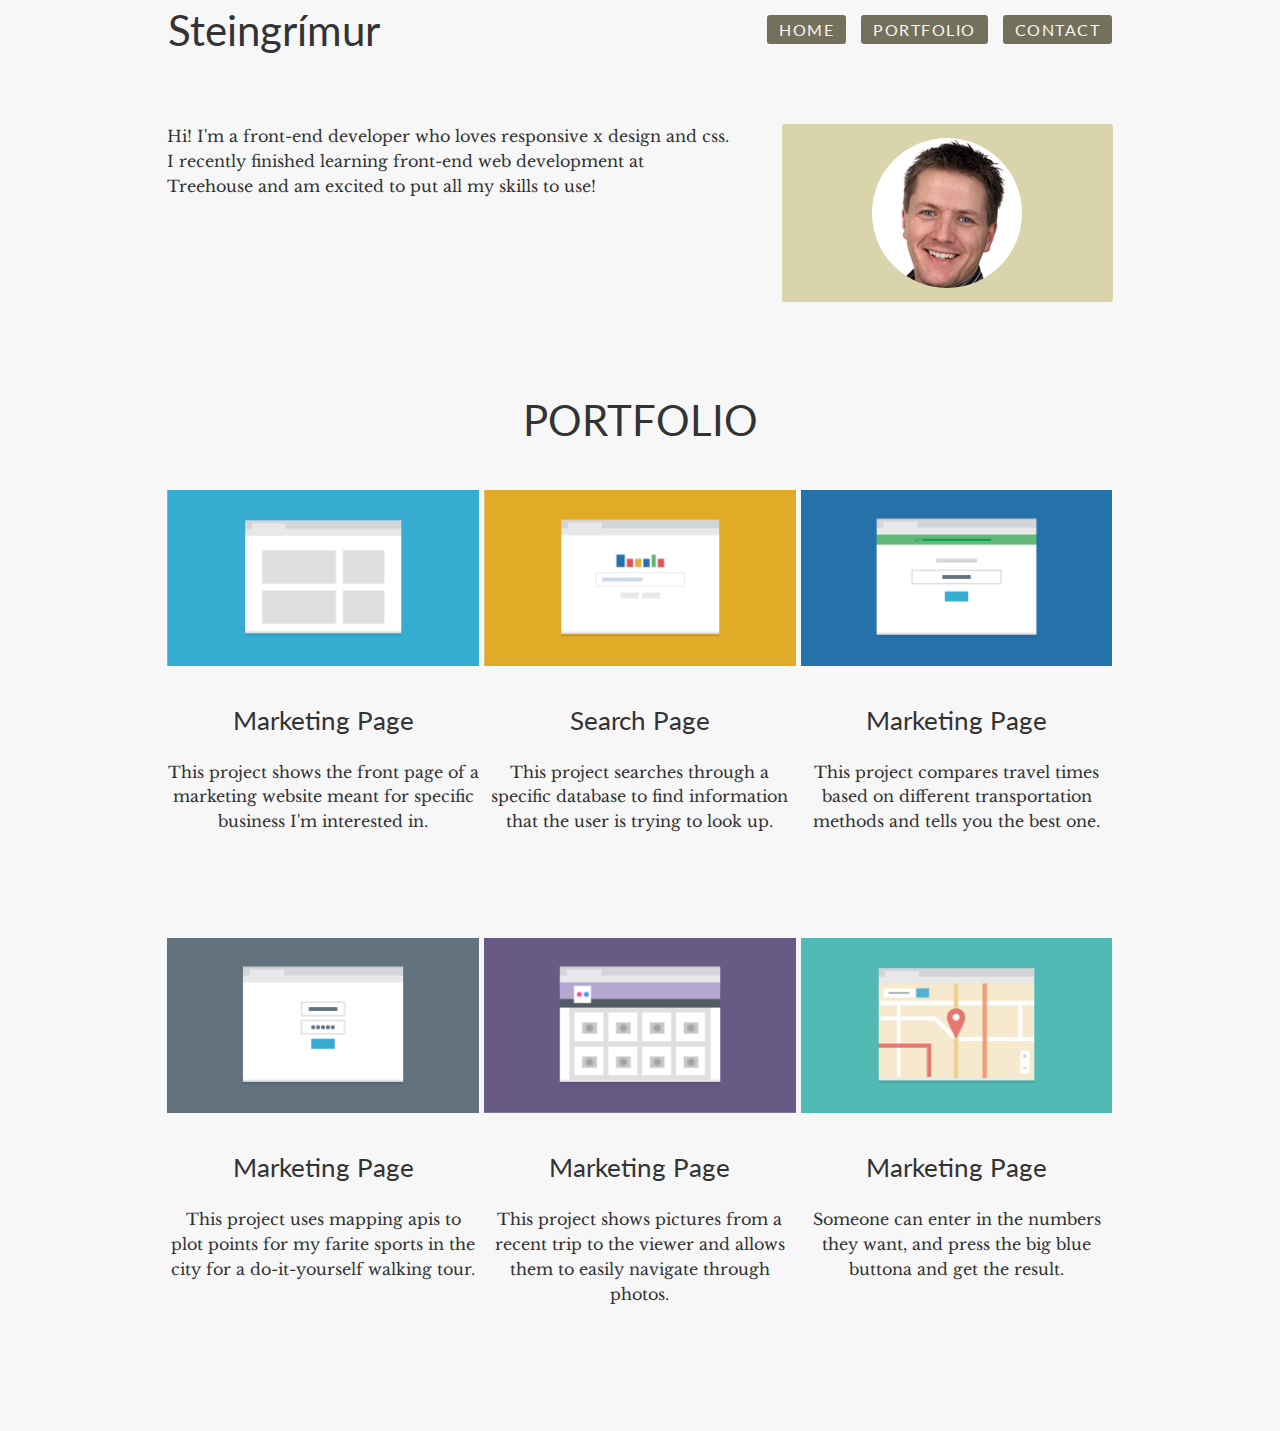
<file: index.html>
<!doctype html>
<html lang="en">
	<head>
		<meta charset="utf-8">
		<title>Steingrímur's Responsive Layout</title>
		<!-- <link rel="stylesheet" href="http://basehold.it/24"> -->
		<meta name="viewport" content="width=device-width, initial-scale=1.0">
		<link href='https://fonts.googleapis.com/css?family=Libre+Baskerville:700,400italic,400' rel='stylesheet' type='text/css'>
		<link href='https://fonts.googleapis.com/css?family=Lato:700' rel='stylesheet' type='text/css'>
		<link rel="stylesheet" href="css/normalize.css">
		<link rel="stylesheet" href="css/styles.css">

	</head>
	<body>
		<div class="wrap"> <!-- Wrapper to place footer at bottom -->
	    <nav>
				<div class="students-name">
					<h3>Steingrímur</h3>
				</div>

				<div class="main-nav">
					<ul>
						<li><a href="#">Home</a></li>
						<li><a href="#">Portfolio</a></li>
						<li><a href="#">Contact</a></li>
					</ul>
				</div>
	    </nav>

			<header>
				<div class="content">
					<div class="students-profile-image">
						<picture>

						<img src="assets/images/me-100px.jpg"
      				alt="Profile image of the student"
      				srcset="assets/images/me-100px.jpg 100w, assets/images/me-150px.jpg 150w"
      				sizes="(min-width: 768px) 150px, 100px">
						</picture>
					</div>

					<div class="students-bio">
						<p>Hi! I'm a front-end developer who loves responsive x design and css. I recently finished learning front-end web development at Treehouse and am excited to put all my skills to use!</p>
					</div>
				</div>
		</header>

		<section>
			<div class="portfolio">
				<h3>Portfolio</h3>
			</div>

			<div class="marketing-page">
				<img src="assets/images/portfolio-1.png" alt="Marketing page image">
				<h4>Marketing Page</h4>
				<p>This project shows the front page of a marketing website meant for specific business I'm interested in.</p>
			</div>

			<div class="search-page">
				<img src="assets/images/portfolio-2.png" alt="Search page image">
				<h4>Search Page</h4>
				<p>This project searches through a specific database to find information that the user is trying to look up.</p>
			</div>

			<div class="travel-app">
				<img src="assets/images/portfolio-3.png" alt="Travel app page image">
				<h4>Marketing Page</h4>
				<p>This project compares travel times based on different transportation methods and tells you the best one.</p>
			</div>

			<div class="map-of-favorite-sports">
				<img src="assets/images/portfolio-4.png" alt="Map of favorite sports page image">
				<h4>Marketing Page</h4>
				<p>This project uses mapping apis to plot points for my farite sports in the city for a do-it-yourself walking tour.</p>
			</div>

			<div class="photo-gallery">
				<img src="assets/images/portfolio-5.png" alt="Photo gallery page image">
				<h4>Marketing Page</h4>
				<p>This project shows pictures from a recent trip to the viewer and allows them to easily navigate through photos.</p>
			</div>

			<div class="calculator">
				<img src="assets/images/portfolio-6.png" alt="Calculator page image">
				<h4>Marketing Page</h4>
				<p>Someone can enter in the numbers they want, and press the big blue buttona and get the result.</p>
			</div>
		</section>
	</div>
		<footer>

		</footer>

	</body>
</html>
</file>
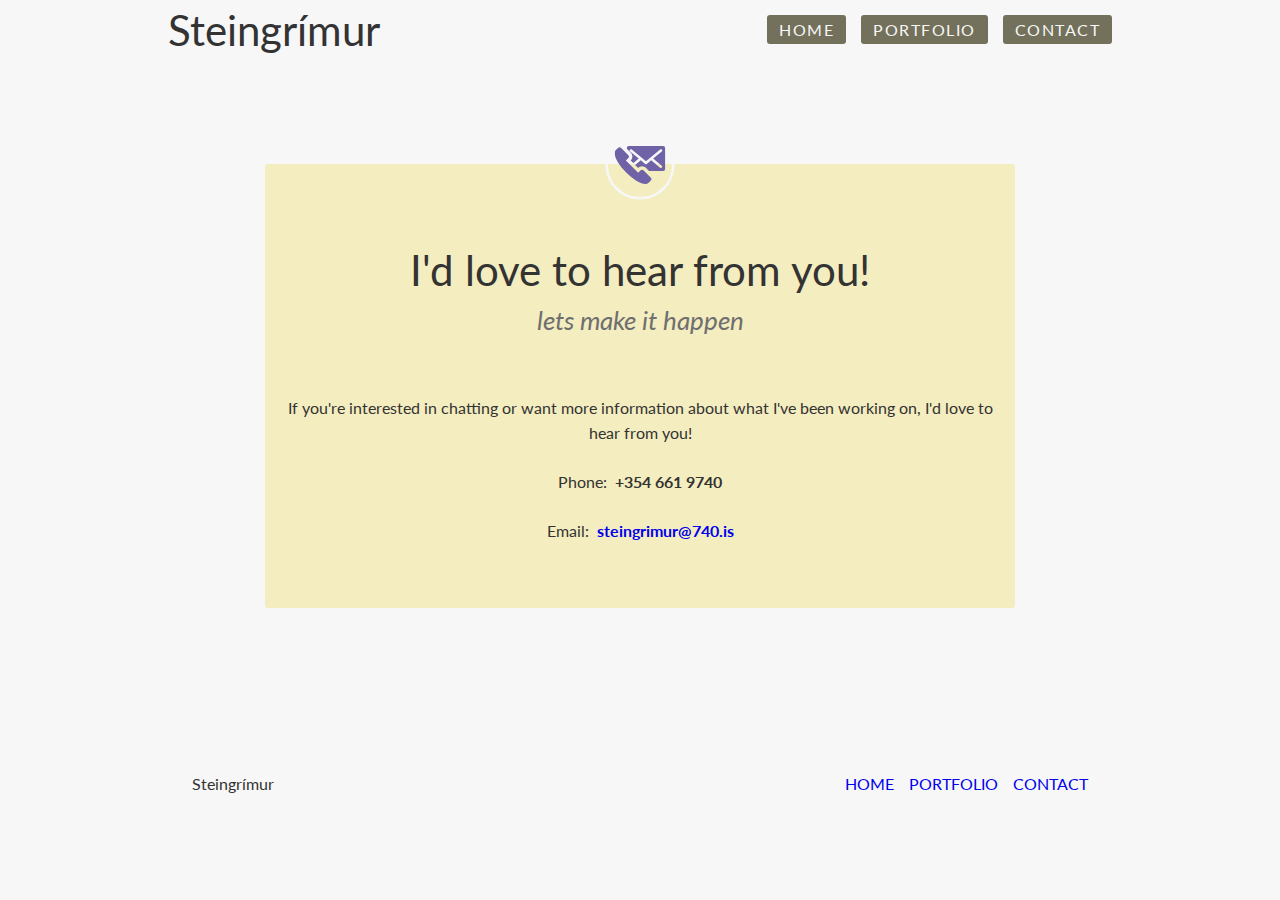
<file: contact.html>
<!doctype html>
<html lang="en">
	<head>
		<meta charset="utf-8">
		<title>Steingrímur's Responsive Layout</title>
		<!-- <link rel="stylesheet" href="http://basehold.it/24"> -->
		<meta name="viewport" content="width=device-width, initial-scale=1.0">
		<link href='https://fonts.googleapis.com/css?family=Libre+Baskerville:700,400italic,400' rel='stylesheet' type='text/css'>
		<link href='https://fonts.googleapis.com/css?family=Lato:700' rel='stylesheet' type='text/css'>
		<link rel="stylesheet" href="css/normalize.css">
		<link rel="stylesheet" href="css/styles.css">

	</head>
	<body>
		<div class="wrap-contact-page" id="top"> <!-- Wrapper to place footer at bottom -->
	    <nav>
				<div class="students-name">
					<h3>Steingrímur</h3>
				</div>

				<div class="main-nav">
					<ul>
						<li><a href="index.html">Home</a></li>
						<li><a href="portfolio.html">Portfolio</a></li>
						<li><a href="contact.html">Contact</a></li>
					</ul>
				</div>
	    </nav>

			<div class="contact-page-txt">
				<div class="contact-page-icon">
					<img src="assets/icons/envelope-phone.svg" alt="Icon showing envelope and phone.">
				</div>
				<h3>I'd love to hear&nbsp;from&nbsp;you!</h3>
				<h4>lets make it happen</h4>
				<p>If you're interested in chatting or want more information about what I've been working on, I'd love to hear from you!<br></p>
				<p>Phone:&nbsp;&nbsp;<strong>+354 661 9740</strong><br></p>
				<p>Email:&nbsp;&nbsp;<strong><a href="mailto:steingrimur@740.is">steingrimur@740.is</a></strong></p>
			</div>

	</div>
		<footer>

			<div class="footer-nav">
				<div class="footer-nav-mobile">
					<p>Steingrímur</p>
					<a href="#top">Back To Top</a>
				</div>

				<div class="footer-nav-display">
					<p>Steingrímur</p>
					<ul>
						<li><a href="index.html">Home</a></li>
						<li><a href="portfolio.html">Portfolio</a></li>
						<li><a href="contact.html">Contact</a></li>
					</ul>
				</div>
		</div>
		</footer>

	</body>
</html>
</file>
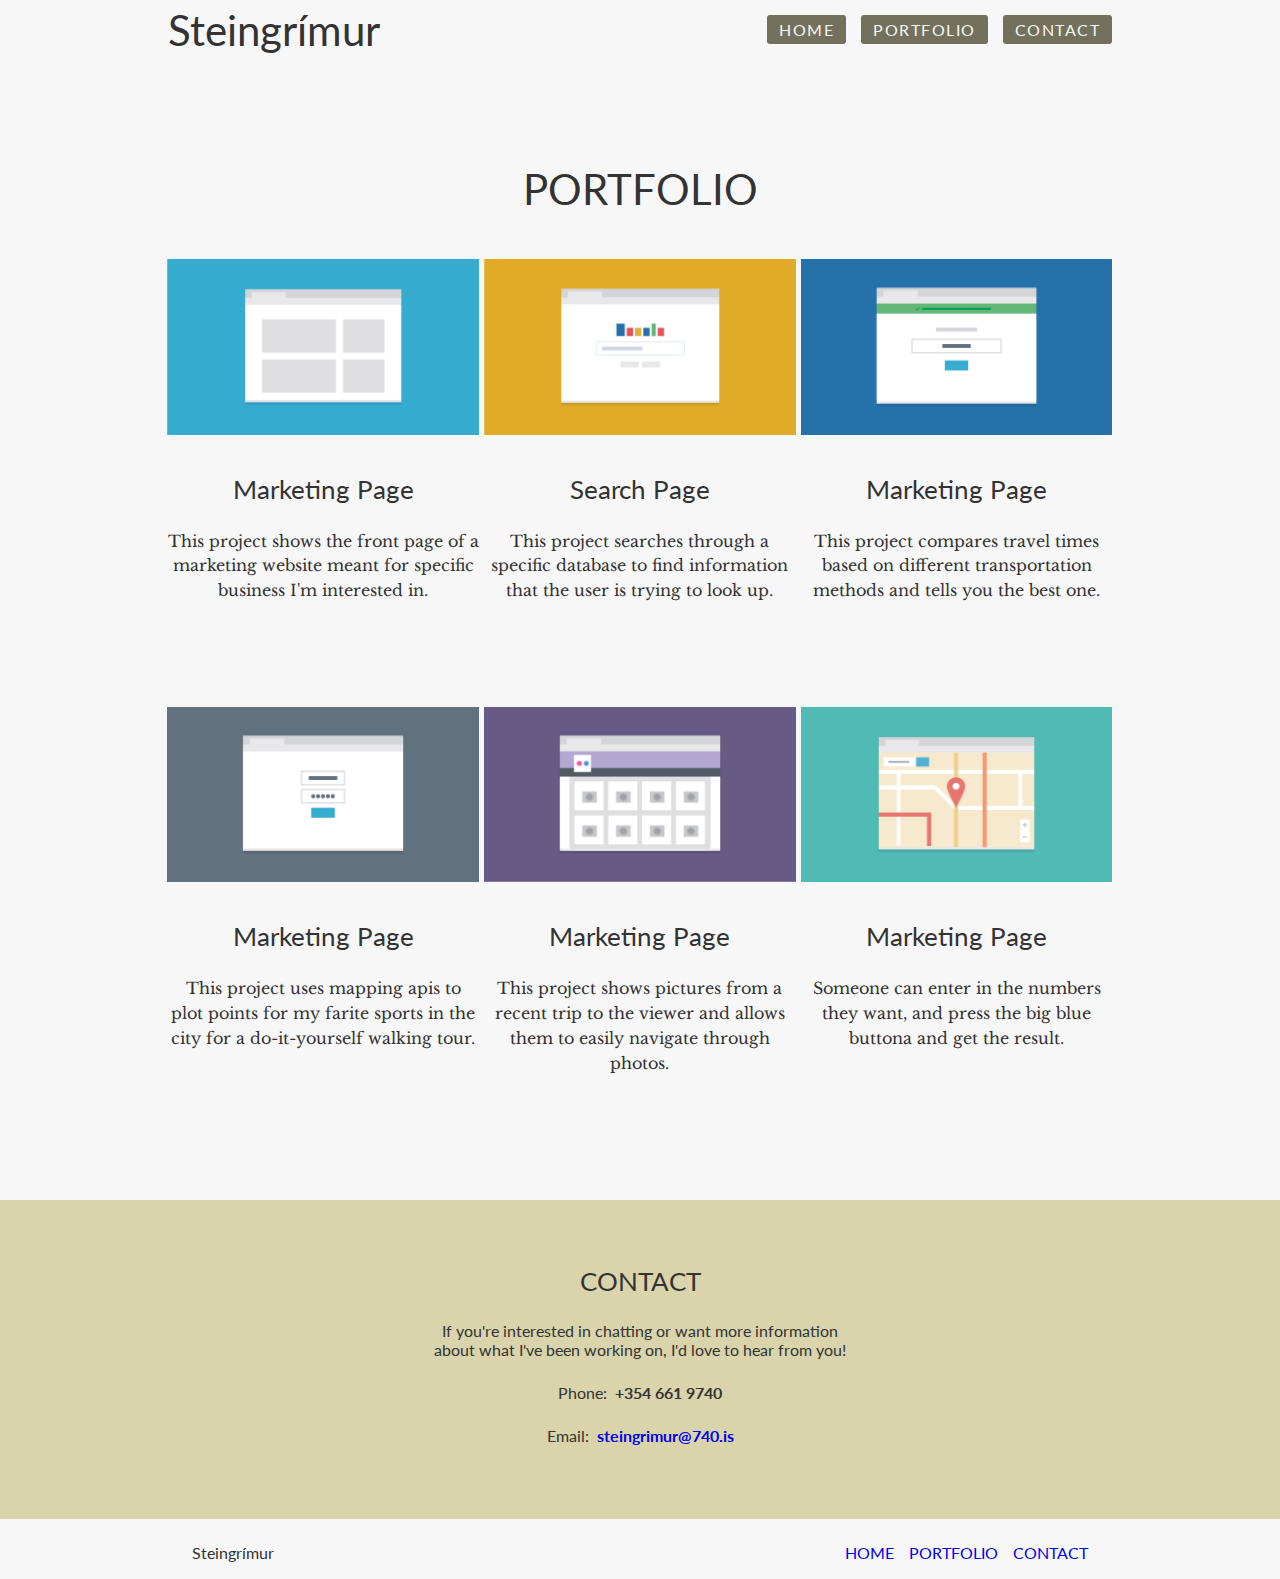
<file: portfolio.html>
<!doctype html>
<html lang="en">
	<head>
		<meta charset="utf-8">
		<title>Steingrímur's Responsive Layout</title>
		<!-- <link rel="stylesheet" href="http://basehold.it/24"> -->
		<meta name="viewport" content="width=device-width, initial-scale=1.0">
		<link href='https://fonts.googleapis.com/css?family=Libre+Baskerville:700,400italic,400' rel='stylesheet' type='text/css'>
		<link href='https://fonts.googleapis.com/css?family=Lato:700' rel='stylesheet' type='text/css'>
		<link rel="stylesheet" href="css/normalize.css">
		<link rel="stylesheet" href="css/styles.css">

	</head>
	<body>
		<div class="wrap" id="top"> <!-- Wrapper to place footer at bottom -->
	    <nav>
				<div class="students-name">
					<h3>Steingrímur</h3>
				</div>

				<div class="main-nav">
					<ul>
						<li><a href="index.html">Home</a></li>
						<li><a href="portfolio.html">Portfolio</a></li>
						<li><a href="contact.html">Contact</a></li>
					</ul>
				</div>
	    </nav>



		<section>
			<div class="portfolio portfolio-page">
				<h3>Portfolio</h3>
			</div>

			<div class="marketing-page">
				<img src="assets/images/portfolio-1.png" alt="Marketing page image">
				<h4>Marketing Page</h4>
				<p>This project shows the front page of a marketing website meant for specific business I'm interested in.</p>
			</div>

			<div class="search-page">
				<img src="assets/images/portfolio-2.png" alt="Search page image">
				<h4>Search Page</h4>
				<p>This project searches through a specific database to find information that the user is trying to look up.</p>
			</div>

			<div class="travel-app">
				<img src="assets/images/portfolio-3.png" alt="Travel app page image">
				<h4>Marketing Page</h4>
				<p>This project compares travel times based on different transportation methods and tells you the best one.</p>
			</div>

			<div class="map-of-favorite-sports">
				<img src="assets/images/portfolio-4.png" alt="Map of favorite sports page image">
				<h4>Marketing Page</h4>
				<p>This project uses mapping apis to plot points for my farite sports in the city for a do-it-yourself walking tour.</p>
			</div>

			<div class="photo-gallery">
				<img src="assets/images/portfolio-5.png" alt="Photo gallery page image">
				<h4>Marketing Page</h4>
				<p>This project shows pictures from a recent trip to the viewer and allows them to easily navigate through photos.</p>
			</div>

			<div class="calculator">
				<img src="assets/images/portfolio-6.png" alt="Calculator page image">
				<h4>Marketing Page</h4>
				<p>Someone can enter in the numbers they want, and press the big blue buttona and get the result.</p>
			</div>
		</section>
	</div>
		<footer>
			<div class="contact">
				<h4>Contact</h4>
				<p>If you're interested in chatting or want more information about what I've been working on, I'd love to hear from you!<br></p>
				<p>Phone:&nbsp;&nbsp;<strong>+354 661 9740</strong><br></p>
				<p>Email:&nbsp;&nbsp;<strong><a href="mailto:steingrimur@740.is">steingrimur@740.is</a></strong></p>
			</div>

			<div class="footer-nav">
				<div class="footer-nav-mobile">
					<p>Steingrímur</p>
					<a href="#top">Back To Top</a>
				</div>

				<div class="footer-nav-display">
					<p>Steingrímur</p>
					<ul>
						<li><a href="index.html">Home</a></li>
						<li><a href="portfolio.html">Portfolio</a></li>
						<li><a href="contact.html">Contact</a></li>
					</ul>
				</div>
		</div>
		</footer>

	</body>
</html>
</file>
<file: css/styles.css>
* {
  box-sizing: border-box;
}

html {
  font-size: 16px;
}

body {
  background: #f7f7f7;
  font-family: 'Libre Baskerville', serif;
  font-weight: 400;
  color: #333;
}

/* ================ BASIC ADJUSTMENTS (FONTS, COLOR, LINE HEIGHT ETC.) ================= */
p {
  font-size: 0.85em;
  line-height: 1.55em;
  margin-bottom: 1.5em;
}

h1, h2, h3, h4, a, .main-nav li, footer p, .contact-page-txt {
  font-family: 'Lato', sans-serif;
  /*margin: 1.414em 0 0.5em;*/
  font-weight: inherit;
  line-height: 1.2;
}

h1 {
  margin-top: 0;
  margin-bottom: 77px;
  font-size: 6.854em;
}

h2 {
  font-size: 4.236em;
  margin-top: 71px;
  margin-bottom: 40px;
}

h3 {
  font-size: 2.618em;
  margin-top: 73px;
  margin-bottom: 45px;
}

h4 {
  font-size: 1.618em;
  margin-top: 65px;
  margin-bottom: 24px;
}

a {
  text-decoration: none;
}

.wrap {
  min-height: calc(100vh - 379px);
}

.wrap-contact-page {
  min-height: calc(100vh - 150px);
}

.portfolio h3,
.contact h4,
.footer-nav-mobile a {
  text-transform: uppercase;
}

/* ================ TOP BANNER & NAVIGATION's ================= */
.students-name h3 {
  margin: 30px 0;
  text-align: center;
}

.main-nav {
  position: relative;
  max-width: 500px;
  margin: 0 auto;
}

.main-nav a {
  display: block;
  color: #f7f7f7;
  padding: 12px;
}

.main-nav ul {
  padding-left: 0;
  margin: 0;
}

.main-nav li,
.footer-nav-display li {
  list-style: none;
  text-transform: uppercase;
}

.main-nav li {
  background: #73715B;
  margin: 0 5% 5px 5%;
  border-radius: 3px;
  text-align: center;
  letter-spacing: 1.5px;
}

.main-nav li:hover {
  background: #343229;
}

.main-nav li:last-child {
  margin-bottom: 0;
}

/* ================ HEADER ================= */
header {
  padding-bottom: 20px;
}

.content {
  width: 310px;
  margin: 0 auto;
  text-align: center;
}
.students-profile-image {
  max-width: 500px;
  margin: 38px auto;
  background: #D9D4AB;
  border-radius: 3px;
}

.students-profile-image img {
  margin: 14px 4px 10px 4px;
  border-radius: 50%;
}

/* ================ SECTION FOR PAGES ================= */
section {
  max-width: 500px;
  margin: 0px auto;
  text-align: center;
  padding-bottom: 20px;
}

section img {
  max-width: 100%;
}

section h3 {
  margin-top: 43px;
}

section h4 {
  margin-top: 35px;
}

.marketing-page,
.search-page,
.travel-app,
.map-of-favorite-sports,
.photo-gallery,
.calculator {
  position: relative;
  margin-bottom: 80px;
  transition-duration: 0.5s;
}

.portfolio-page {
  margin-top: 100px;
}

/* ================ CONTACT PAGE ================= */
.contact-page-txt {
  position: relative;;
  background: #F3EDBF;
  max-width: 500px;
  margin: 100px auto;
  border-radius: 3px;
  text-align: center;
  padding: 1px 15px 40px;
}

.contact-page-txt h3 {
  margin-top: 80px;
  margin-bottom: 10px;
}

.contact-page-txt h4 {
  color: #6f6f6f;
  margin-top: 5px;
  margin-bottom: 60px;
  font-style: italic;
}

.contact-page-icon {
    position: absolute;
    top: -34px;
    left: 50%;
    margin-left: -35px;
}

.contact-page-icon img {
    width: 70px;
}

/* ================ FOOTER ================= */
footer {
  background: #D9D4AB;
}

.contact {
  text-align: center;
  max-width: 300px;
  margin: 0 auto;
  padding: 1px 0 50px;
}

.footer-nav {
  height: 60px;
  background: #f7f7f7;
}

.footer-nav-display {
  display: none;
}

.footer-nav p,
.footer-nav a {
  font-size: 1em;
}

.footer-nav-mobile,
.footer-nav-display {
  position: relative;
  width: 95%
}

.footer-nav-mobile p,
.footer-nav-mobile a,
.footer-nav-display p,
.footer-nav-display ul {
  display: inline-block;
  position: absolute;
  top: 24px;
}

.footer-nav-mobile p,
.footer-nav-display p,
.footer-nav-display ul {
  margin-top: 0;
}

.footer-nav-mobile p {
  left: 2%;
}

.footer-nav-mobile a {
  right: 2%;
}

@media screen and (min-width: 768px) {
  /* ================ TOP BANNER & NAVIGATION's (tablet) ================= */
  p {
    font-size: 1em;
  }

  header {
    height: 228px;
  }

  .main-nav {
    max-width: 21.9em;
  }

  .main-nav li,
  .footer-nav-display li {
    display: inline-block;
    margin-right: 10px;
  }

  .main-nav li {
    margin-left: 0;
    margin-bottom: 0;
  }

  .main-nav li:last-child,
  .footer-nav-display li:last-child {
    margin-right: 0;
  }

  /* ================ HEADER (tablet) ================= */
  .content {
    position: relative;
    width: 750px;
    margin-top: 60px;
  }

  .students-bio {
    position: absolute;
    top: 0;
    left: 0;
    width: 60%;
    text-align: left;
  }

  .students-bio p {
    margin-top: 0;
  }

  .students-profile-image {
    position: absolute;;
    top: 0;
    right: 0;
    width: 35%;
    margin-top: 0;
  }

  /* ================ SECTION FOR PAGES (tablet) ================= */
  section,
  .footer-nav-display {
    max-width: 896px;
  }

  .marketing-page,
  .search-page,
  .travel-app,
  .map-of-favorite-sports,
  .photo-gallery,
  .calculator {
    width: 49%;
    display: inline-block;
    vertical-align: top;
    transition-duration: 0.5s;
  }

  /* ================ CONTACT PAGE ================= */
  .contact-page-txt {
    max-width: 750px;
  }


  /* ================ FOOTER (tablet) ================= */
  .footer-nav-mobile {
    display: none;
  }

  .contact {
    max-width: 430px;
  }

  .footer-nav-display {
    margin: auto;
    display: block;
  }



  .footer-nav-display p {
    left: 0;
  }

  .footer-nav-display ul {
    right: 0;
  }
}

@media screen and (min-width: 1024px) {
  /* ================ TOP BANNER & NAVIGATION (display) ================= */
  nav {
    position: relative;
    max-width: 1024px;
    height: 64px;
    margin: 0 auto;
  }

  .students-name {
    position: absolute;
    left: 40px;
  }

  .students-name h3 {
    margin: 5px 0;
  }

  .main-nav {
    position: absolute;
    right: 40px;
    top: 15px;
  }

  .main-nav a {
    padding: 5px 12px;
  }

  /* ================ HEADER (display) ================= */
  .content {
    width: 946px;
  }

  /* ================ SECTION FOR PAGES (tablet) ================= */
  section {
    max-width: 974px;
  }

  .marketing-page,
  .search-page,
  .travel-app,
  .map-of-favorite-sports,
  .photo-gallery,
  .calculator {
    width: 32%;
    transition-duration: 0.5s;
  }
}
</file>
